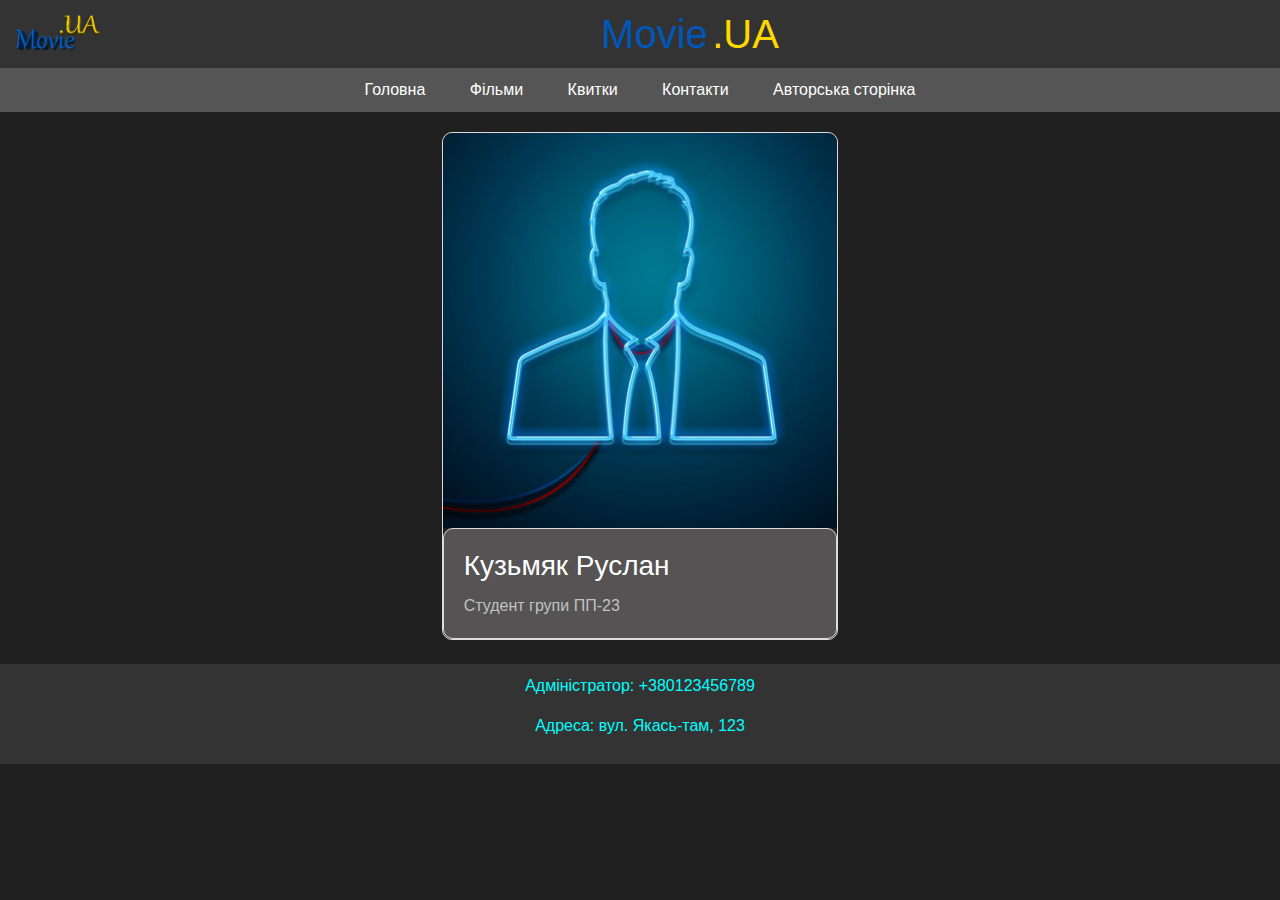
<file: pages/author.html>
<!DOCTYPE html>
<html lang="en">
<head>
    <meta charset="UTF-8">
    <meta name="viewport" content="width=device-width, initial-scale=1.0">
    <link rel="stylesheet" href="https://stackpath.bootstrapcdn.com/bootstrap/4.3.1/css/bootstrap.min.css" integrity="sha384-ggOyR0iXCbMQv3Xipma34MD+dH/1fQ784/j6cY/iJTQUOhcWr7x9JvoRxT2MZw1T" crossorigin="anonymous">
    <link rel="stylesheet" href="../css/style.css">
    <title>Автор</title>
</head>
<body>
    <style>
        body {
        font-family: Arial, sans-serif;
        background-color: #f4f4f4;
        color: #333;
        background: #202020 url(https://catherineasquithgallery.com/uploads/posts/2021-02/1614280461_59-p-chernii-fon-dlya-chata-70.jpg);
        font: sans-serif;
        }
        p{
            color: aqua;
        }
        h2{
            color: aqua;
        }
  </style>
</head>
<body>
    <header>
        <img src="../images/logo-v3.png" alt="" style="float: left; width: 100px;">
        <h1 class="title2">Movie</h1>
        <h1 class="title3">.UA</h1>
    </header>
    <nav>
        <a href="../index.html">Головна</a>
        <a href="films.html">Фільми</a>
        <a href="ticket.html">Квитки</a>
        <a href="info.html">Контакти</a>
        <a href="author.html">Авторська сторінка</a>
    </nav>
        <div class="col-md-4" style="margin: auto; margin-top: 20px;">
            <div class="card123 mb-4">
               <img src="../images/author.jpg" class="card-img-top1" alt="">
               <div class="card-body1" style="color: #202020; width: 100%;">
                  <h3 class="card-title" style="color: white;" style="color: white;">Кузьмяк Руслан</h3>
                  <p class="card-text" style="color: rgb(194, 194, 194); " style="color: white;">Студент групи ПП-23</p>
               </div>
            </div>
         </div>
         <footer>
            <p>Адміністратор: +380123456789</p>
            <p>Адреса: вул. Якась-там, 123</p>
        </footer>
    
</body>
</html>
</file>
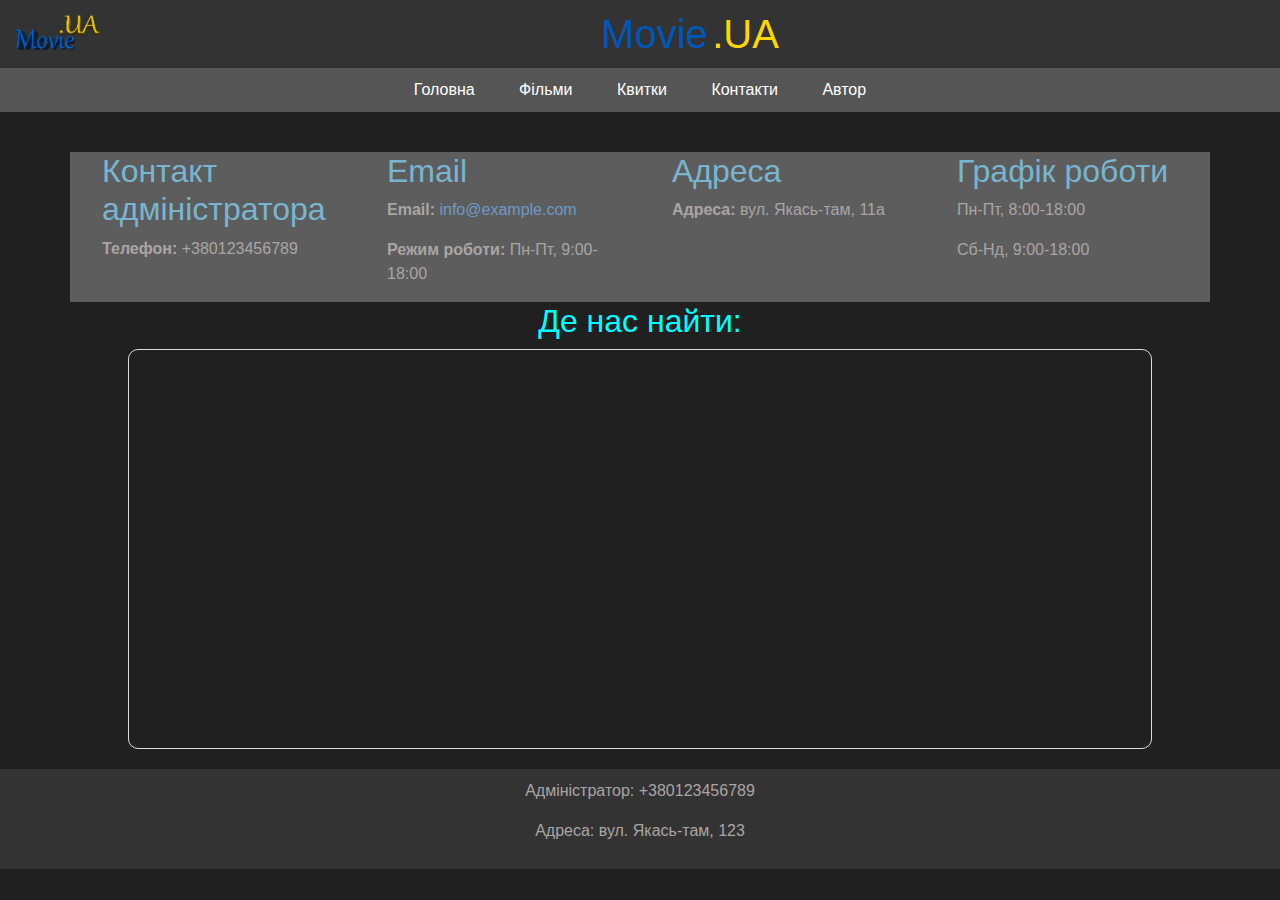
<file: pages/info.html>
<!DOCTYPE html>
<html lang="en">
<head>
    <meta charset="UTF-8">
    <meta name="viewport" content="width=device-width, initial-scale=1.0">
    <title>Контакти</title>
    <link rel="stylesheet" href="../css/style.css">
    <link rel="stylesheet" href="../fonts/bi/bootstrap-icons.css">
    <link rel="stylesheet" href="../css/bootstrap.css">
    <link rel="icon" href="../images/movie-media-player-icon.svg">
    <style>
        body {
            font-family: Arial, sans-serif;
            background-color: #f4f4f4;
            color: #333;
            background: #202020 url(https://catherineasquithgallery.com/uploads/posts/2021-02/1614280461_59-p-chernii-fon-dlya-chata-70.jpg);
            font: sans-serif;

        }
        h1 {
            color: #0066cc;
        }
        h2{
            color: #79b5d1;
        }
        p{
            color: #aaa5a5;
        }
        .container {
        margin-top: 20px;
        border-radius: 20px;
    }
    
    </style>
</head>
<body>
    <header>
        <img src="../images/logo-v3.png" alt="" style="float: left; width: 100px;">
        <h1 class="title2">Movie</h1>
        <h1 class="title3">.UA</h1>
    </header>

    <nav>
        <a href="../index.html">Головна</a>
        <a href="films.html">Фільми</a>
        <a href="ticket.html">Квитки</a>
        <a href="info.html">Контакти</a>
        <a href="author.html">Автор</a>
    </nav>


        <div class="container" style=" margin-top: 40px; border-radius: 20px;">
                <div class="row">
                    <div class="col-lg-3 col-md-6 box1 gx-4">
                                <div class="contact-details">
                                    <h2>Контакт адміністратора</h2>
                                    <p><strong>Телефон:</strong> +380123456789</p>
                                </div>
                    </div>
                    <div class="col-lg-3 col-md-6 box1 gx-4">
                        <div class="email-details">
                            <h2>Email</h2>
                            <p><strong>Email:</strong> <a href="mailto:info@example.com" class="a1">info@example.com</a></p>
                            <p><strong>Режим роботи:</strong> Пн-Пт, 9:00-18:00</p>
                        </div>
                    </div>
                    <div class="col-lg-3 col-md-6 box1 gx-4">
                        <div class="contact-details">
                            <h2>Адреса</h2>
                            <p><strong>Адреса:</strong> вул. Якась-там, 11а</p>
                        </div>
                    </div>
                    <div class="col-lg-3 col-md-6 box1 gx-4">
                        <div class="email-details">
                            <h2>Графік роботи</h2>
                            <p> Пн-Пт, 8:00-18:00</p>
                            <p> Сб-Нд, 9:00-18:00</p>
                        </div>
                    </div>
                </div>
        </div>
    <!------Contact information---->
    <!-------Map------->
    <h2 style="text-align: center; color: aqua;">Де нас найти:</h2>
    <div class="map con" id="map2">
        <iframe src="https://www.google.com/maps/embed?pb=!1m26!1m12!1m3!1d4327.7184270977!2d24.012657755404415!3d49.83725684209683!2m3!1f0!2f0!3f0
        !3m2!1i1024!2i768!4f13.1!4m11!3e2!4m5!1s0x473add72f9bc6a89%3A0xf9783fecb4fecf1f!2z0JvRjNCy0ZbQstGB0YzQutCwINCd0LDRhtGW0L7QvdCw0LvRjNC90LAg0J7
        Qv9C10YDQsA!3m2!1d49.8440167!2d24.026212299999997!4m3!3m2!1d49.836241799999996!2d24.0114891!5e0!3m2!1suk!2sua!4v1697383248206!5m2!1suk!2sua" 
        allowfullscreen="" loading="lazy" referrerpolicy="no-referrer-when-downgrade"></iframe>
    </div>
     <!------Map------->
    <footer>
        <p>Адміністратор: +380123456789</p>
        <p>Адреса: вул. Якась-там, 123</p>
    </footer>
</body>
</html>
</file>
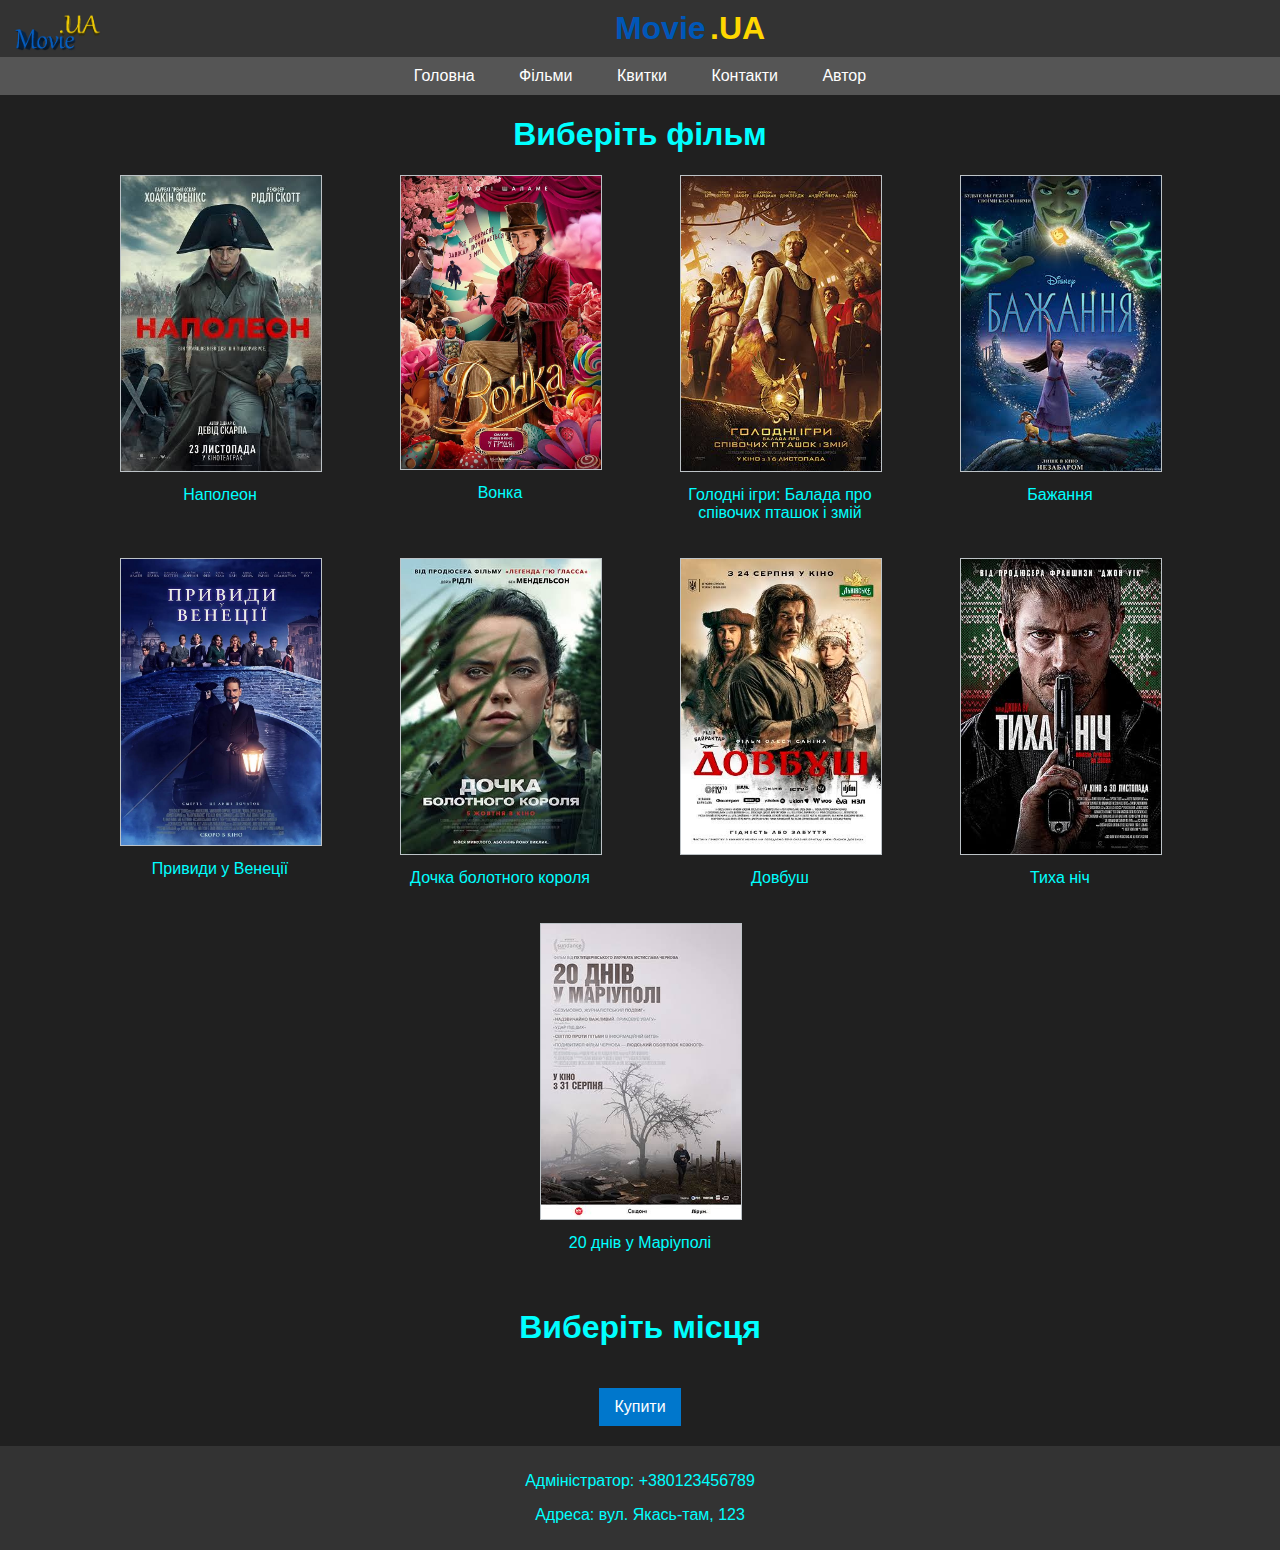
<file: pages/ticket.html>
<!DOCTYPE html>
<html lang="en">
<head>
  <meta charset="UTF-8">
  <meta name="viewport" content="width=device-width, initial-scale=1.0">
  <link rel="stylesheet" href="../css/ticket.css">
  <link rel="stylesheet" href="../css/style.css">
  <link rel="stylesheet" href="../css/style.css">
  <link rel="stylesheet" href="../fonts/bi/bootstrap-icons.css">
  <link rel="icon" href="../images/movie-media-player-icon.svg">
  <title>Квитки</title>
  <style>
        body {
        font-family: Arial, sans-serif;
        background-color: #f4f4f4;
        color: #333;
        background: #202020 url(https://catherineasquithgallery.com/uploads/posts/2021-02/1614280461_59-p-chernii-fon-dlya-chata-70.jpg);
        font: sans-serif;
        }
        p{
            color: aqua;
        }
  </style>
</head>
<body>
    <header>
        <img src="../images/logo-v3.png" alt="" style="float: left; width: 100px;">
        <h1 class="title2">Movie</h1>
        <h1 class="title3">.UA</h1>
    </header>
    <nav>
        <a href="../index.html">Головна</a>
        <a href="films.html">Фільми</a>
        <a href="ticket.html">Квитки</a>
        <a href="info.html">Контакти</a>
        <a href="author.html">Автор</a>
    </nav>
    <h1 style="color: aqua;">Виберіть фільм</h1>

    <div class="movies">
      <div class="movie" data-movie="film1">
        <img src="../images/111.jpg" alt="Наполеон">
        <p>Наполеон</p>
      </div>
  
      <div class="movie" data-movie="Вонка">
        <img src="../images/112.jpg" alt="">
        <p>Вонка</p>
      </div>

      <div class="movie" data-movie="Голодні ігри: Балада про співочих пташок і змій">
        <img src="../images/113.jpg" alt="">
        <p>Голодні ігри: Балада про співочих пташок і змій</p>
      </div>
  
      <div class="movie" data-movie="Бажання">
        <img src="../images/114.jpg" alt="">
        <p>Бажання</p>
      </div>

      <div class="movie" data-movie="Привиди у Венеції">
        <img src="../images/115.jpg" alt="">
        <p>Привиди у Венеції</p>
      </div>
  
      <div class="movie" data-movie="Дочка болотного короля">
        <img src="../images/116.jpg" alt="">
        <p>Дочка болотного короля</p>
      </div>
      <div class="movie" data-movie="Довбуш">
        <img src="../images/117.jpg" alt="">
        <p>Довбуш</p>
      </div>
  
      <div class="movie" data-movie="Тиха ніч">
        <img src="../images/118.jpg" alt="">
        <p>Тиха ніч</p>
      </div>

      <div class="movie" data-movie="20 днів у Маріуполі">
        <img src="../images/119.jpg" alt="">
        <p>20 днів у Маріуполі</p>
      </div>
    </div>

  <h1 style="color: aqua;">Виберіть місця</h1>

  <div class="seat-map">
    <div class="row" data-row="1">
      <div class="seat" data-seat="1"></div>
      <div class="seat" data-seat="2"></div>
      <div class="seat" data-seat="3"></div>
      <div class="seat" data-seat="4"></div>
      <div class="seat" data-seat="5"></div>
      <div class="seat" data-seat="6"></div>
      <div class="seat" data-seat="7"></div>
      <div class="seat" data-seat="8"></div>
      <div class="seat" data-seat="9"></div>
      <div class="seat" data-seat="10"></div>
    </div>
    <div class="row" data-row="2">
        <div class="seat" data-seat="1"></div>
        <div class="seat" data-seat="2"></div>
        <div class="seat" data-seat="3"></div>
        <div class="seat" data-seat="4"></div>
        <div class="seat" data-seat="5"></div>
        <div class="seat" data-seat="6"></div>
        <div class="seat" data-seat="7"></div>
        <div class="seat" data-seat="8"></div>
        <div class="seat" data-seat="9"></div>
        <div class="seat" data-seat="10"></div>
    </div>
    <div class="row" data-row="3">
        <div class="seat" data-seat="1"></div>
        <div class="seat" data-seat="2"></div>
        <div class="seat" data-seat="3"></div>
        <div class="seat" data-seat="4"></div>
        <div class="seat" data-seat="5"></div>
        <div class="seat" data-seat="6"></div>
        <div class="seat" data-seat="7"></div>
        <div class="seat" data-seat="8"></div>
        <div class="seat" data-seat="9"></div>
        <div class="seat" data-seat="10"></div>
    </div>
    <div class="row" data-row="4">
        <div class="seat" data-seat="1"></div>
        <div class="seat" data-seat="2"></div>
        <div class="seat" data-seat="3"></div>
        <div class="seat" data-seat="4"></div>
        <div class="seat" data-seat="5"></div>
        <div class="seat" data-seat="6"></div>
        <div class="seat" data-seat="7"></div>
        <div class="seat" data-seat="8"></div>
        <div class="seat" data-seat="9"></div>
        <div class="seat" data-seat="10"></div>
    </div>
    <div class="row" data-row="5">
        <div class="seat" data-seat="1"></div>
        <div class="seat" data-seat="2"></div>
        <div class="seat" data-seat="3"></div>
        <div class="seat" data-seat="4"></div>
        <div class="seat" data-seat="5"></div>
        <div class="seat" data-seat="6"></div>
        <div class="seat" data-seat="7"></div>
        <div class="seat" data-seat="8"></div>
        <div class="seat" data-seat="9"></div>
        <div class="seat" data-seat="10"></div>
    </div>
    <div class="row" data-row="6">
        <div class="seat" data-seat="1"></div>
        <div class="seat" data-seat="2"></div>
        <div class="seat" data-seat="3"></div>
        <div class="seat" data-seat="4"></div>
        <div class="seat" data-seat="5"></div>
        <div class="seat" data-seat="6"></div>
        <div class="seat" data-seat="7"></div>
        <div class="seat" data-seat="8"></div>
        <div class="seat" data-seat="9"></div>
        <div class="seat" data-seat="10"></div>
        <div class="seat" data-seat="11"></div>
        <div class="seat" data-seat="12"></div>
    </div>
    <div class="row" data-row="7">
        <div class="seat" data-seat="1"></div>
        <div class="seat" data-seat="2"></div>
        <div class="seat" data-seat="3"></div>
        <div class="seat" data-seat="4"></div>
        <div class="seat" data-seat="5"></div>
        <div class="seat" data-seat="6"></div>
        <div class="seat" data-seat="7"></div>
        <div class="seat" data-seat="8"></div>
        <div class="seat" data-seat="9"></div>
        <div class="seat" data-seat="10"></div>
        <div class="seat" data-seat="11"></div>
        <div class="seat" data-seat="12"></div>
    </div>
    <div class="row" data-row="8">
        <div class="seat" data-seat="1"></div>
        <div class="seat" data-seat="2"></div>
        <div class="seat" data-seat="3"></div>
        <div class="seat" data-seat="4"></div>
        <div class="seat" data-seat="5"></div>
        <div class="seat" data-seat="6"></div>
        <div class="seat" data-seat="7"></div>
        <div class="seat" data-seat="8"></div>
        <div class="seat" data-seat="9"></div>
        <div class="seat" data-seat="10"></div>
        <div class="seat" data-seat="11"></div>
        <div class="seat" data-seat="12"></div>
    </div>
    <div class="row" data-row="9">
        <div class="seat" data-seat="1"></div>
        <div class="seat" data-seat="2"></div>
        <div class="seat" data-seat="3"></div>
        <div class="seat" data-seat="4"></div>
        <div class="seat" data-seat="5"></div>
        <div class="seat" data-seat="6"></div>
        <div class="seat" data-seat="7"></div>
        <div class="seat" data-seat="8"></div>
        <div class="seat" data-seat="9"></div>
        <div class="seat" data-seat="10"></div>
        <div class="seat" data-seat="11"></div>
        <div class="seat" data-seat="12"></div>
    </div>
  </div>

  <div id="selected-seats"></div>
  <button id="buyButton">Купити</button>
  <footer style="margin-top: 20px;">
    <p>Адміністратор: +380123456789</p>
    <p>Адреса: вул. Якась-там, 123</p>
</footer>
  <script src="../js/ticket.js"></script>
</body>
</html>
</file>
<file: css/style.css>
body {
    margin: 0;
    padding: 0;
    font-family: Arial, sans-serif;
    
}

header {
    background-color: #333;
    color: #fff;
    padding: 10px;
    text-align: center;
}

nav {
    text-align: center;
    justify-content: center;
    background-color: #555;
    padding: 10px;
}

nav a {
    color: #fff;
    text-decoration: none;
    padding: 10px;
    margin: 0 10px;
}

nav a:hover {
    background-color: #777;
    border-radius: 30px;
    color: aqua;
    text-decoration: none;
}

section {
    padding: 20px;
}

footer {
    background-color: #333;
    color: #fff;
    padding: 10px;
    text-align: center;
}
.intro {
    background-color: #666363c4;
    border: 1px solid #ddd;
    border-radius: 10px;
    padding: 20px;
    margin-bottom: 20px;
    width: 85%;
    margin: auto;
}
.contact-section {
    display: flex;
    justify-content: space-between;
    max-width: 800px;
    margin: auto;
    background-color: #fff;
    padding: 20px;
    border-radius: 10px;
    box-shadow: 0 0 10px rgba(0, 0, 0, 0.1);
    margin-top: 10px;
}
.contact-section1 {
    display: flex;
    justify-content: space-between;
    max-width: 800px;
    margin: auto;
    background-color: #fff;
    padding: 20px;
    border-radius: 10px;
    box-shadow: 0 0 10px rgba(0, 0, 0, 0.1);
    margin-top: 10px;
}
.contact-details, .social-media, .email-details {
    flex: 1;
    padding: 0 20px;
}
.social-links {
    list-style-type: none;
    padding: 0;
}
.social-links li {
    display: inline-block;
    margin-right: 10px;
}
.a1 {
    color: #6d9ac7;
    text-decoration: none;
}
a:hover {
    text-decoration: underline;
}
.iframe_box{
    height: 80%;
    border: 2px solid #8B0000;
    border-radius: 40px;
    width: 50%;
    margin: 50px auto;
    display: block;
    justify-content: center;
}

.container2{
    height: 200px;
}
.box1{
    background: #686868d8;
}
.box2{
    background: #686868d8;
}
.box3{
    background: #686868d8;
}
.card-body1{
    flex: 1 1 auto;
    padding: 1.25rem;
    background-color: #666363c4;
    border: 1px solid #ddd;
    border-radius: 10px;
    margin: auto;
}
.card123 {
    position: relative;
    display: -ms-flexbox;
    display: flex;
    -ms-flex-direction: column;
    flex-direction: column;
    min-width: 0;
    word-wrap: break-word;
    background-clip: border-box;
    border: 1px solid #ddd;
    border-radius: 10px;
}
.card-img-top1 {
    width: 100%;
    border-top-left-radius: 10px;
    border-top-right-radius: 10px;
}
.title2,
    .title3 {
        display: inline-block;
        margin: 0;
        padding: 0;
    }

    .title2 {
        color: rgb(0,87,184);
    }

    .title3 {
        color: rgb(255,215,0);
    }
    .taimer {
        text-align: center;
        font-family: sans-serif;
        font-weight: 100;
       }
       
       .countdown-title {
        color: aqua;
        font-weight: 100;
        font-size: 40px;
        margin: 0 0px 20px;
       }
       
       .countdown {
        font-family: sans-serif;
        color: #fff;
        display: inline-block;
        font-weight: 100;
        text-align: center;
        font-size: 30px;
       }
       
       .countdown-number {
        padding: 10px;
        border-radius: 3px;
        background: #424242c7;
        display: inline-block;
       }
       
       .countdown-time {
        padding: 15px;
        border-radius: 3px;
        background: #505050f8;
        display: inline-block;
       }
       
       .countdown-text {
        display: block;
        padding-top: 5px;
        font-size: 16px;
       }
       .content-section {
        display: flex;
        align-items: center;
        justify-content: space-between;
        padding: 20px;
    }
    
    .image-container img {
        max-width: 30%;
        height: auto;
        margin-left: auto;
    }
    

    
    .text-container h2 {
        font-size: 24px;
        margin-bottom: 10px;
        text-align: center;
    }
    
    .text-container p {
        font-size: 16px;
        line-height: 1.5;
        margin-bottom: 10px;
        text-align: center;
    }
    form {
        max-width: 50%;
        margin: 20px auto;
    }

    label {
        display: block;
        margin-bottom: 8px;
        color: aqua;
    }

    input, textarea {
        width: 100%;
        padding: 8px;
        margin-bottom: 16px;
        box-sizing: border-box;
    }

    textarea {
        height: 100px;
    }

    button {
        background-color: #0077cc;
        color: #fff;
        padding: 10px 15px;
        border: none;
        cursor: pointer;
    }

    button:hover {
        background-color: #005499;
    }
    #map2{
        margin:auto;
        width: 80%;
        height: 400px;
        border: 1px solid #ddd;
        border-radius: 10px;
        box-shadow: (0, 0, 0, 0.3);
        overflow: hidden;
        margin-bottom: 20px;
    }
 
    .map iframe{
        width: 100%;
        height: 100%;
        margin: auto;
    }
</file>
<file: css/ticket.css>
body {
    font-family: 'Arial', sans-serif;
    text-align: center;
    margin: 0;
    padding: 0;
  }
  
  h1 {
    color: #333;
  }
  
  .movies {
    display: flex;
    flex-wrap: wrap;
    justify-content: center;
    margin-top: 20px;
  }
  
  .movie {
    width: 100%;
    max-width: 200px;
    margin: 0 40px 20px;
    cursor: pointer;
  }
  
  .movie img {
    width: 100%;
    height: auto;
    border: 1px solid #bdc3c7;
    transition: border-color 0.3s;
  }
  
  .movie p {
    margin-top: 10px;
  }
  
  .movie.active img {
    border-color: #3498db;
  }
  
  .seat-map {
    display: none;
    flex-direction: column;
    align-items: center;
    margin-top: 20px;
    flex: 1 1 auto;
    padding: 1.25rem;
    background-color: #666363c4;
    border: 1px solid #ddd;
    border-radius: 10px;
    margin: auto;
    width: 90%;
  }
  
  .row {
    display: flex;
    justify-content: center;
    margin-bottom: 10px;
  }
  
  .seat {
    width: 20px;
    height: 30px;
    margin: 5px;
    border: 1px solid #bdc3c7;
    cursor: pointer;
    transition: background-color 0.3s;
  }
  
  .seat.selected {
    background-color: #3498db;
    border: 1px solid #3498db;
  }
  
  #selected-seats {
    margin-top: 20px;
  }
  
  button {
    margin-top: 20px;
    padding: 10px;
    font-size: 16px;
    cursor: pointer;
  }
</file>
